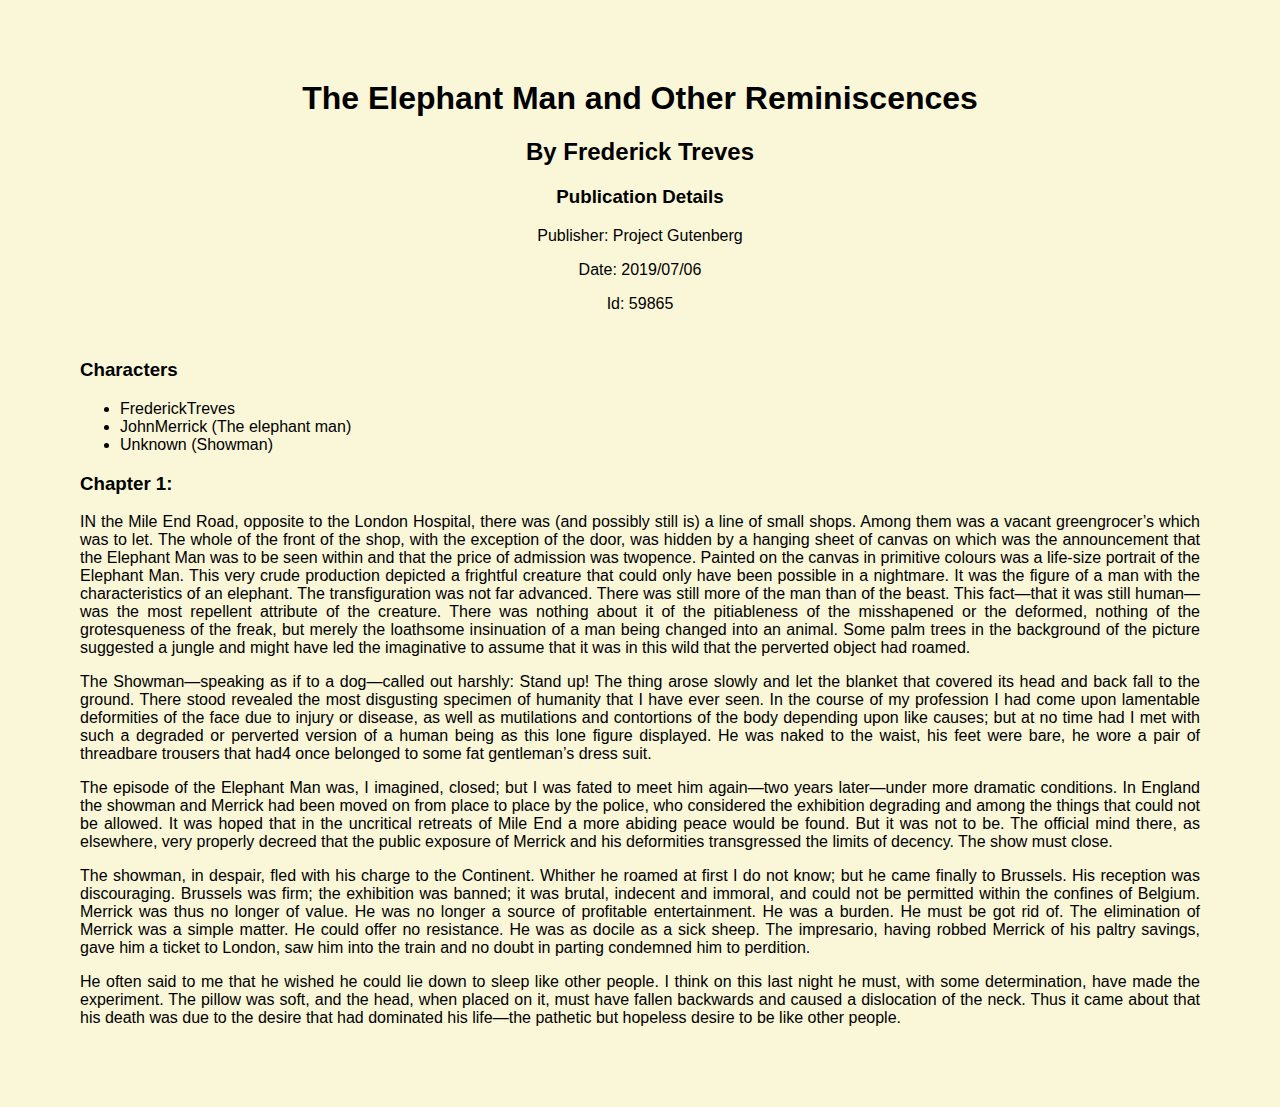
<file: text-conversion/Elephant.html>
<html xmlns:tei="http://www.tei-c.org/ns/1.0">
  <head>
    <title>The Elephant Man and Other Reminiscences</title>
    <style>
                    body {
                            font-family: 'Montserrat', Arial, sans-serif;
                            margin: 80px;
                            background-color: #faf7d9; 
                            text-align:justify;
                        }
                    .metadata {
                            padding-bottom: 10px;
                            margin-bottom: 20px;
                            text-align: center;
                        }
                </style>
  </head>
  <body>
    <div class="metadata">
      <h1>The Elephant Man and Other Reminiscences</h1>
      <h2>By Frederick Treves</h2>
      <h3>Publication Details</h3>
      <p>Publisher: Project Gutenberg</p>
      <p>Date: 2019/07/06</p>
      <p>Id: 59865</p>
    </div>
    <div>
      <h3>Characters</h3>
      <ul>
        <li>FrederickTreves</li>
        <li>JohnMerrick
                                    (The elephant man)
                                </li>
        <li>Unknown
                                    (Showman)
                                </li>
      </ul>
    </div>
    <div>
      <h3>Chapter 1: </h3>
      <p>IN the Mile End Road, opposite to the London Hospital, 
                        there was (and possibly still is) a line of small shops. Among them was a vacant greengrocer&#8217;s which was to let. 
                        The whole of the front of the shop, with the exception of the door, was hidden by a hanging sheet of canvas on which was 
                        the announcement that the Elephant Man was to be seen within and 
                        that the price of admission was twopence. Painted on the canvas in primitive colours was a 
                        life-size portrait of the Elephant Man. This very crude production 
                        depicted a frightful creature that could only have been possible in a nightmare. It was the figure of a man with the characteristics 
                        of an elephant. The transfiguration was not far advanced. There was still more of the man than of the beast. This fact&#8212;that it was 
                        still human&#8212;was the most repellent attribute of the creature. There was nothing about it of the pitiableness of the misshapened or 
                        the deformed, nothing of the grotesqueness of the freak, but merely the loathsome insinuation of a man being changed into an animal. 
                        Some palm trees in the background of the picture suggested a jungle and might have led the imaginative to assume that it was in this 
                        wild that the perverted object had roamed.</p>
      <p>
                        The Showman&#8212;speaking as if to a dog&#8212;called out harshly: Stand up!
                        The thing arose slowly and let the blanket that covered its  head and back fall to the ground. There stood revealed the most disgusting 
                        specimen of humanity that I have ever seen. In the course of my profession I had come upon lamentable deformities of the face due to injury 
                        or disease, as well as mutilations and contortions of the body depending upon like causes; but at no time had I met with such a degraded or 
                        perverted version of a human being as this lone figure displayed. He was naked to the waist, his feet were bare, he wore a pair of threadbare 
                        trousers that had4 once belonged to some fat gentleman&#8217;s dress suit.
                    </p>
      <p>
                        The episode of the Elephant Man was, I imagined, closed; but I was fated to meet him again&#8212;two years later&#8212;under more dramatic conditions. 
                        In England the showman and Merrick had been moved on from place to place by the police, who considered the exhibition degrading and among the things 
                        that could not be allowed. It was hoped that in the uncritical retreats of Mile End a more abiding peace would be found. But it was not to be. The official mind 
                        there, as elsewhere, very properly decreed that the public exposure of Merrick and his deformities transgressed the limits of decency. The show must close.
                    </p>
      <p>
                    The showman, in despair, fled with his charge to the Continent. Whither he roamed at first I do not know; but he came finally to Brussels. His reception was discouraging. 
                    Brussels was firm; the exhibition was banned; it was brutal, indecent and immoral, and could not be permitted within the confines of Belgium. 
                    Merrick was thus no longer of value. 
                    He was no longer a source of profitable entertainment. He was a burden. He must be got rid of. The elimination of Merrick was a simple matter. He could offer no resistance. 
                    He was as docile as a sick sheep. The impresario, having robbed Merrick of his paltry savings, gave him a ticket to London, saw him into the train and no doubt in parting condemned him to perdition.
                    </p>
      <p>
                        He often said to me that he wished he could lie down to sleep like other people. I think on this last night he must, with some determination, 
                        have made the experiment. The pillow was soft, and the head, when placed on it, must have fallen backwards and caused a dislocation of the neck. 
                        Thus it came about that his death was due to the desire that had dominated his life&#8212;the pathetic but hopeless desire to be like other people.
                    </p>
    </div>
  </body>
</html>
</file>
